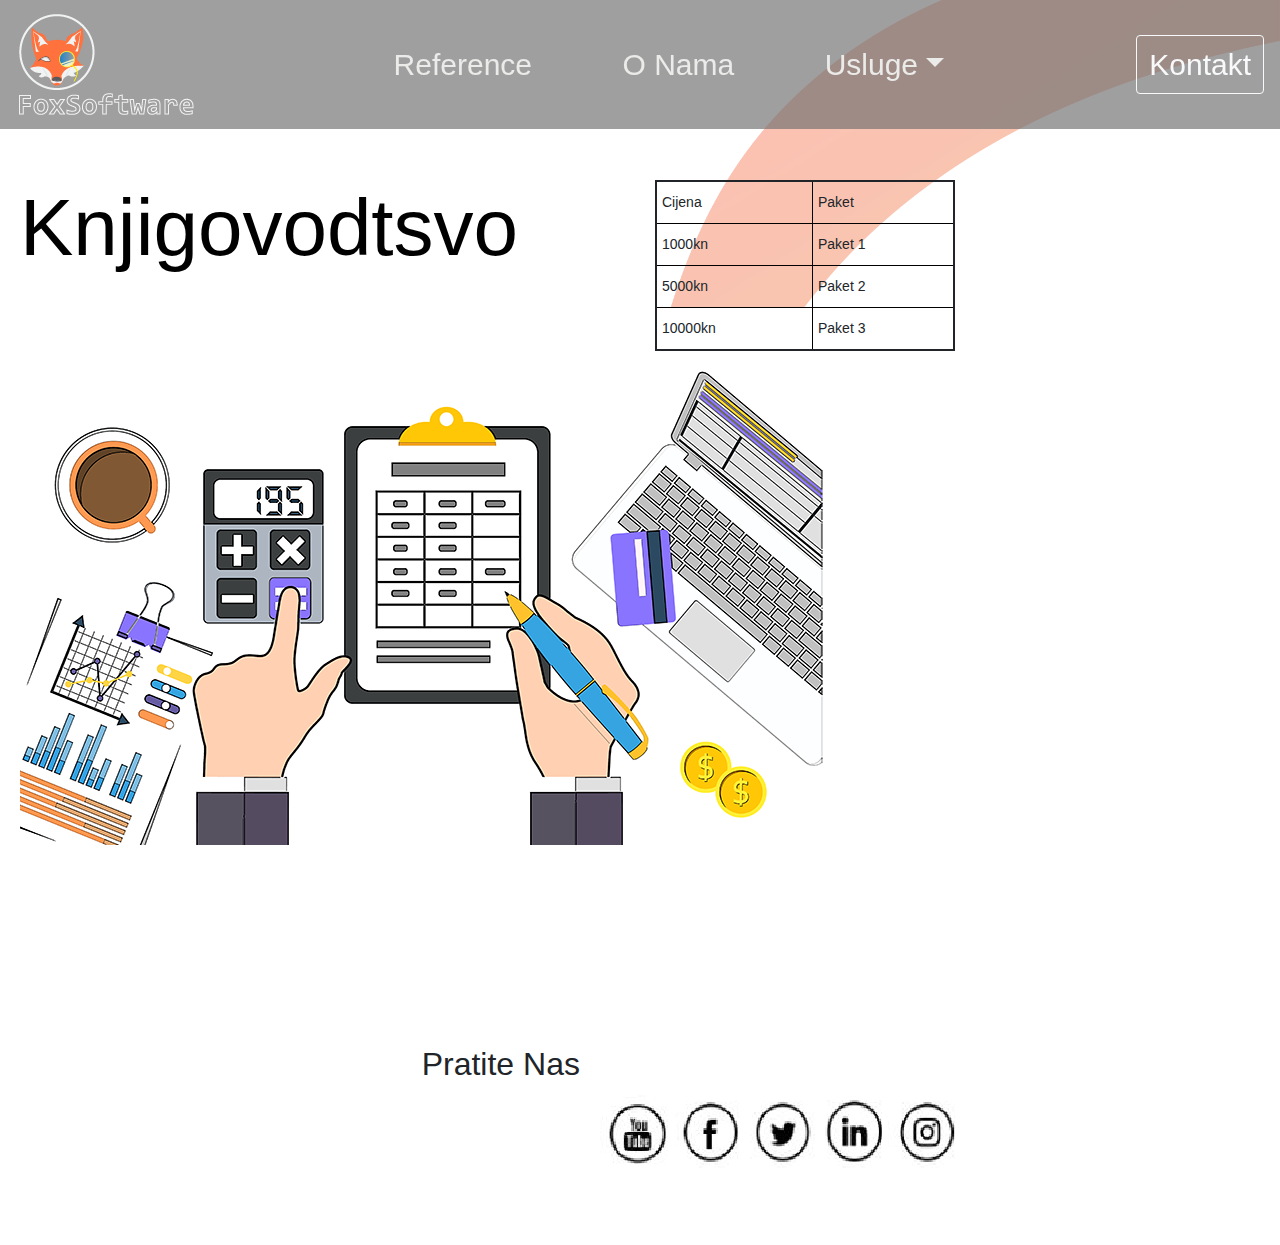
<file: Knjigovodtsvo.html>
<!DOCTYPE html>
<html lang="en">
  <head>
    <meta charset="UTF-8" />
    <meta http-equiv="X-UA-Compatible" content="IE=edge" />
    <meta name="viewport" content="width=device-width, initial-scale=1.0" />
    <title>Document</title>
    <link
      rel="stylesheet"
      href="https://stackpath.bootstrapcdn.com/bootstrap/4.3.1/css/bootstrap.min.css"
      integrity="sha384-ggOyR0iXCbMQv3Xipma34MD+dH/1fQ784/j6cY/iJTQUOhcWr7x9JvoRxT2MZw1T"
      crossorigin="anonymous"
    />
    <link rel="stylesheet" href="css/touch.css" />
    <link
      rel="stylesheet"
      href="https://cdnjs.cloudflare.com/ajax/libs/font-awesome/5.15.4/css/all.min.css"
      integrity="sha512-1ycn6IcaQQ40/MKBW2W4Rhis/DbILU74C1vSrLJxCq57o941Ym01SwNsOMqvEBFlcgUa6xLiPY/NS5R+E6ztJQ=="
      crossorigin="anonymous"
      referrerpolicy="no-referrer"
    />
  </head>
  <body>
    <header>
      <nav class="navbar navbar-expand-sm navbar-custom">
        <a
          class="navbar-brand"
          href="index.html"
          alt=""
          width="30"
          height="24"
          class="d-inline-block align-text-top"
          ><img class="img-fluid" src="images/Artboard 2.png"
        /></a>
        <button
          class="navbar-toggler navbar-toggler-right"
          type="button"
          data-toggle="collapse"
          data-target="#collapsibleNavId"
          aria-controls="collapsibleNavId"
          aria-expanded="false"
          aria-label="Toggle navigation"
        >
          <span class="navbar-toggler-icon">
            <i class="fas fa-bars" style="color: #fff; font-size: 28px"></i>
          </span>
        </button>
        <div class="collapse navbar-collapse" id="collapsibleNavId">
          <ul class="navbar-nav mt-auto mt-2 mt-lg-0">
            <li class="nav-item active">
              <a class="nav-link" href="Reference.html"
                >Reference <span class="sr-only">(current)</span></a
              >
            </li>
            <li class="nav-item">
              <a class="nav-link" href="ONama.html">O Nama</a>
            </li>
            <li class="nav-item dropdown">
              <a
                class="nav-link dropdown-toggle"
                href="#"
                id="dropdownId"
                data-toggle="dropdown"
                aria-haspopup="true"
                aria-expanded="false"
                >Usluge</a
              >
              <div class="dropdown-menu" aria-labelledby="dropdownId">
                <a class="dropdown-item" href="ProgramskaRj.html"
                  >Programska rješenja</a
                >
                <a class="dropdown-item" href="index.html">Knjigovodstvo</a>
              </div>
            </li>
          </ul>

          <a class="btn btn-outline-light my-2 my-sm-0" href="Kontakt.html"
            >Kontakt
          </a>
        </div>
      </nav>
    </header>
    <div class="sadržaj">
      <div id="container " style="padding-top: 5rem">
        <div class="row justify-content-center text-justify">
          <div class="col-6">
            <h1 class="naslovi2">Knjigovodtsvo</h1>
            <br />
            <img src="images/knjig.png" />
          </div>

          <div class="col-6">
            <table class="tg">
              <thead>
                <tr>
                  <td class="tg-0lax">Cijena</td>
                  <td class="tg-0lax">Paket</td>
                </tr>
                <tr>
                  <td class="tg-0lax">1000kn</td>
                  <td class="tg-0lax">Paket 1</td>
                </tr>
                <tr>
                  <td class="tg-0lax">5000kn</td>
                  <td class="tg-0lax">Paket 2</td>
                </tr>
                <tr>
                  <td class="tg-0lax">10000kn</td>
                  <td class="tg-0lax">Paket 3</td>
                </tr>
              </thead>
            </table>
          </div>
        </div>
      </div>
    </div>
  </body>
  <div class="footer">
    <div class="row">
      <div class="col-lg-4"></div>
      <div class="col-lg-8" style="text-align: right">
        <div class="row">
          <h2>Pratite Nas</h2>
          <br /><img
            src="images/social-icons.png"
            style="height: 200px; width: 400px"
          />
        </div>
      </div>
    </div>
  </div>
  <style>
    .card img {
      transform: scale(0.5, 0.5);
      width: 300px;
      height: 300px;
    }
  </style>
</html>

<script
  src="https://code.jquery.com/jquery-3.3.1.slim.min.js"
  integrity="sha384-q8i/X+965DzO0rT7abK41JStQIAqVgRVzpbzo5smXKp4YfRvH+8abtTE1Pi6jizo"
  crossorigin="anonymous"
></script>
<script
  src="https://cdnjs.cloudflare.com/ajax/libs/popper.js/1.14.7/umd/popper.min.js"
  integrity="sha384-UO2eT0CpHqdSJQ6hJty5KVphtPhzWj9WO1clHTMGa3JDZwrnQq4sF86dIHNDz0W1"
  crossorigin="anonymous"
></script>
<script
  src="https://stackpath.bootstrapcdn.com/bootstrap/4.3.1/js/bootstrap.min.js"
  integrity="sha384-JjSmVgyd0p3pXB1rRibZUAYoIIy6OrQ6VrjIEaFf/nJGzIxFDsf4x0xIM+B07jRM"
  crossorigin="anonymous"
></script>
</file>
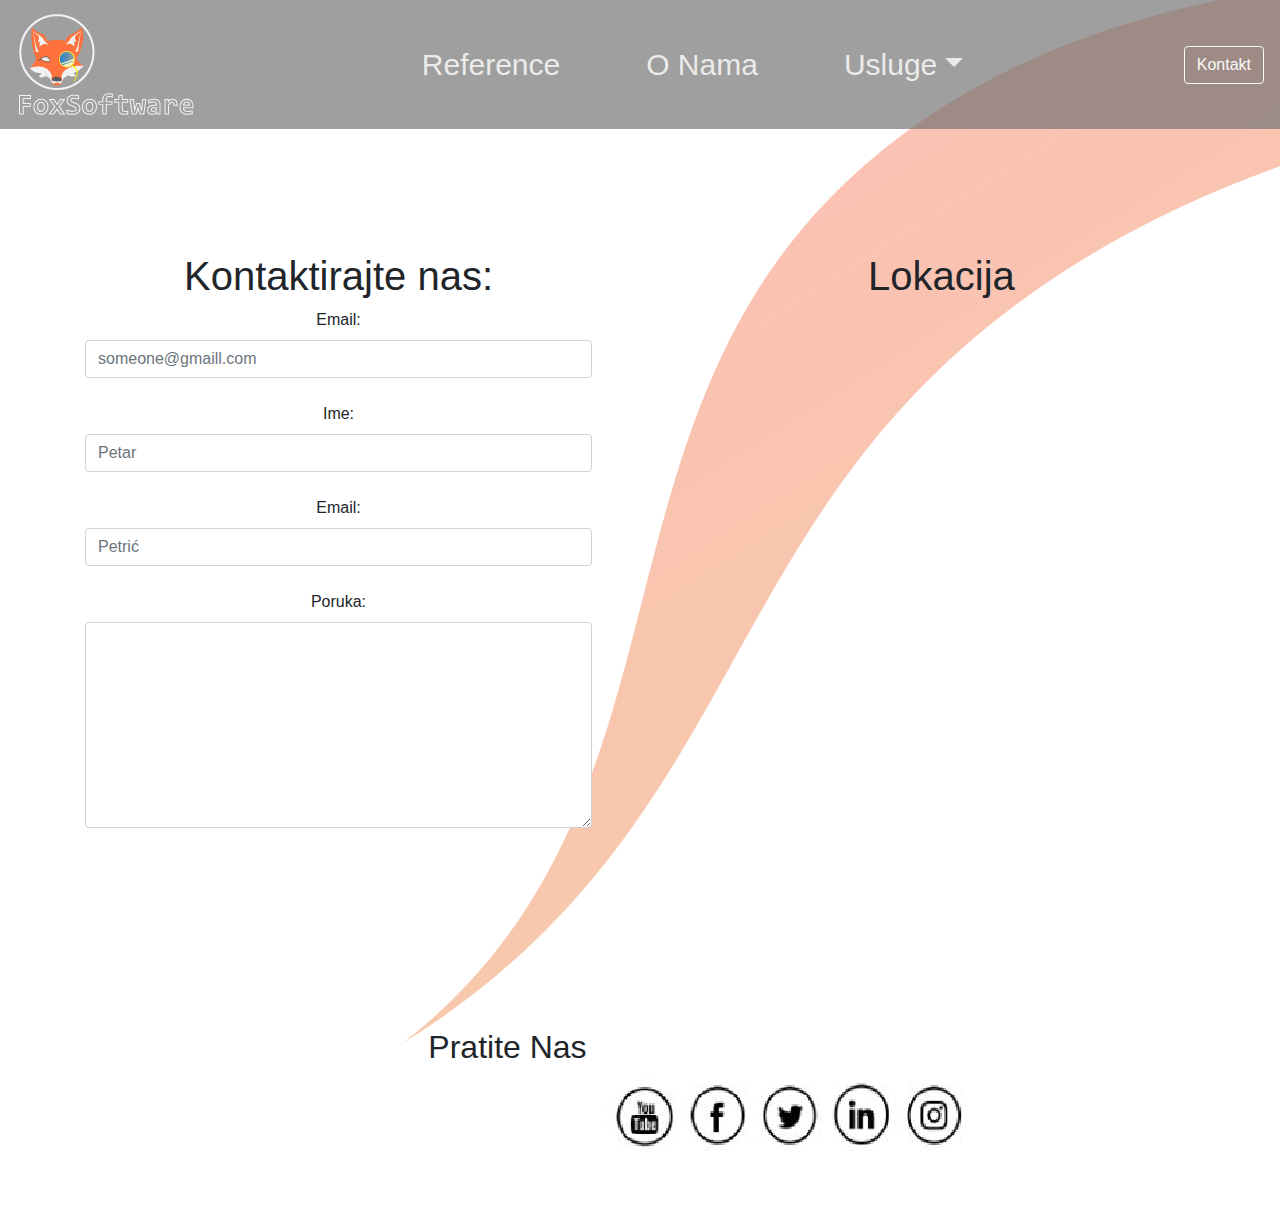
<file: Kontakt.html>
<!DOCTYPE html>
<html lang="en">

<head>
    <meta charset="UTF-8">
    <meta http-equiv="X-UA-Compatible" content="IE=edge">
    <meta name="viewport" content="width=device-width, initial-scale=1.0">
    <title>Document</title>
    <link rel="stylesheet" href="css/touch.css" />
    <link rel="stylesheet" href="https://stackpath.bootstrapcdn.com/bootstrap/4.3.1/css/bootstrap.min.css"
        integrity="sha384-ggOyR0iXCbMQv3Xipma34MD+dH/1fQ784/j6cY/iJTQUOhcWr7x9JvoRxT2MZw1T" crossorigin="anonymous" />
</head>

<body>
    <header>
        <nav class="navbar navbar-expand-sm navbar-custom">
          <a class="navbar-brand" href="index.html"  alt="" width="30" height="24" class="d-inline-block align-text-top"
            ><img class="img-fluid" src="images/Artboard 2.png"
          /></a>
          <button
          class="navbar-toggler navbar-toggler-right"
          type="button"
          data-toggle="collapse"
          data-target="#collapsibleNavId"
          aria-controls="collapsibleNavId"
          aria-expanded="false"
          aria-label="Toggle navigation"
        >
        <span class="navbar-toggler-icon">   
          <i class="fas fa-bars" style="color:#fff; font-size:28px;"></i>
      </span>
        </button>
          <div class="collapse navbar-collapse" id="collapsibleNavId">
            <ul class="navbar-nav mt-auto mt-2 mt-lg-0">
              <li class="nav-item active">
                <a class="nav-link" href="Reference.html"
                  >Reference <span class="sr-only">(current)</span></a
                >
              </li>
              <li class="nav-item">
                <a class="nav-link" href="ONama.html">O Nama</a>
              </li>
              <li class="nav-item dropdown">
                <a
                  class="nav-link dropdown-toggle"
                  href="#"
                  id="dropdownId"
                  data-toggle="dropdown"
                  aria-haspopup="true"
                  aria-expanded="false"
                  >Usluge</a
                >
                <div class="dropdown-menu" aria-labelledby="dropdownId">
                  <a class="dropdown-item" href="ProgramskaRj.html"
                    >Programska rješenja</a
                  >
                  <a class="dropdown-item" href="Knjigovodtsvo.html">Knjigovodstvo</a>
                </div>
              </li>
            </ul>
  
            <a  class="btn btn-outline-light my-2 my-sm-0"  href="Kontakt.html">Kontakt </a>
          </div>
        </nav>
      
      </header>
  
      </div>
      <div class="sadržaj">

      

    <div class="container" style="padding-top: 8rem";>
        <div class="row justify-content-center  ">
            <div class="col-6 pr-5">
                <h1 class="mt-4 "> Kontaktirajte nas: </h1>
                <form method="POST" action="ContactUs.phtml">
                    

                    <label for="email">Email: </label>
                    <input class="form-control" type="email" id="email" placeholder="someone@gmaill.com">
                    <br>
                    <label for="firstName">Ime: </label>
                    <input class="form-control" type="text" id="firstName" placeholder="Petar">
                    <br>
                    <label for="lastName">Email: </label>
                    <input class="form-control" type="text" id="lastName" placeholder="Petrić">
                    <br>

                    <label for="message">Poruka: </label>
                    <br>
                    <textarea class="form-control" id="message" rows="8" cols="36"> </textarea>
                </form>
            </div>

            <div class="col-6 pl-5">
                <h1 class="mt-4">Lokacija</h1>
                <div  class="mt-4 mapouter">
                    <div class="gmap_canvas"><iframe class="gmap_iframe" width="100%" frameborder="0" scrolling="no"
                            marginheight="0" marginwidth="0"
                            src="https://maps.google.com/maps?width=1000&amp;height=800&amp;hl=en&amp;q=Put stanka luksetića 6&amp;t=&amp;z=14&amp;ie=UTF8&amp;iwloc=B&amp;output=embed"></iframe></div>
                    <style>
                        .mapouter {
                            position: relative;
                            text-align: right;
                            width: 100%;
                            height: 400px;
                        }

                        .gmap_canvas {
                            overflow: hidden;
                            background: none !important;
                            width: 100%;
                            height: 400px;
                        }

                        .gmap_iframe {
                            height: 400px !important;
                        }
                    </style>
                </div>
            </div>
        </div>

    </div>
    <div class="footer">
      
      <div class="row">
        <div class="col-lg-4 ">

        </div>
        <div class="col-lg-8 " style="text-align: right;">
          <div class="row"><h2>Pratite Nas</h2><br><img src="images/social-icons.png"style="height:200px;width:400px;"></div>
          
        </div>
      </div>
    </div>
      
    </div>
    <script
      src="https://code.jquery.com/jquery-3.3.1.slim.min.js"
      integrity="sha384-q8i/X+965DzO0rT7abK41JStQIAqVgRVzpbzo5smXKp4YfRvH+8abtTE1Pi6jizo"
      crossorigin="anonymous"
    ></script>
    
    <script
      src="https://cdnjs.cloudflare.com/ajax/libs/popper.js/1.14.7/umd/popper.min.js"
      integrity="sha384-UO2eT0CpHqdSJQ6hJty5KVphtPhzWj9WO1clHTMGa3JDZwrnQq4sF86dIHNDz0W1"
      crossorigin="anonymous"
    ></script>
    <script
      src="https://stackpath.bootstrapcdn.com/bootstrap/4.3.1/js/bootstrap.min.js"
      integrity="sha384-JjSmVgyd0p3pXB1rRibZUAYoIIy6OrQ6VrjIEaFf/nJGzIxFDsf4x0xIM+B07jRM"
      crossorigin="anonymous"
    ></script>
</body>

</html>
</file>
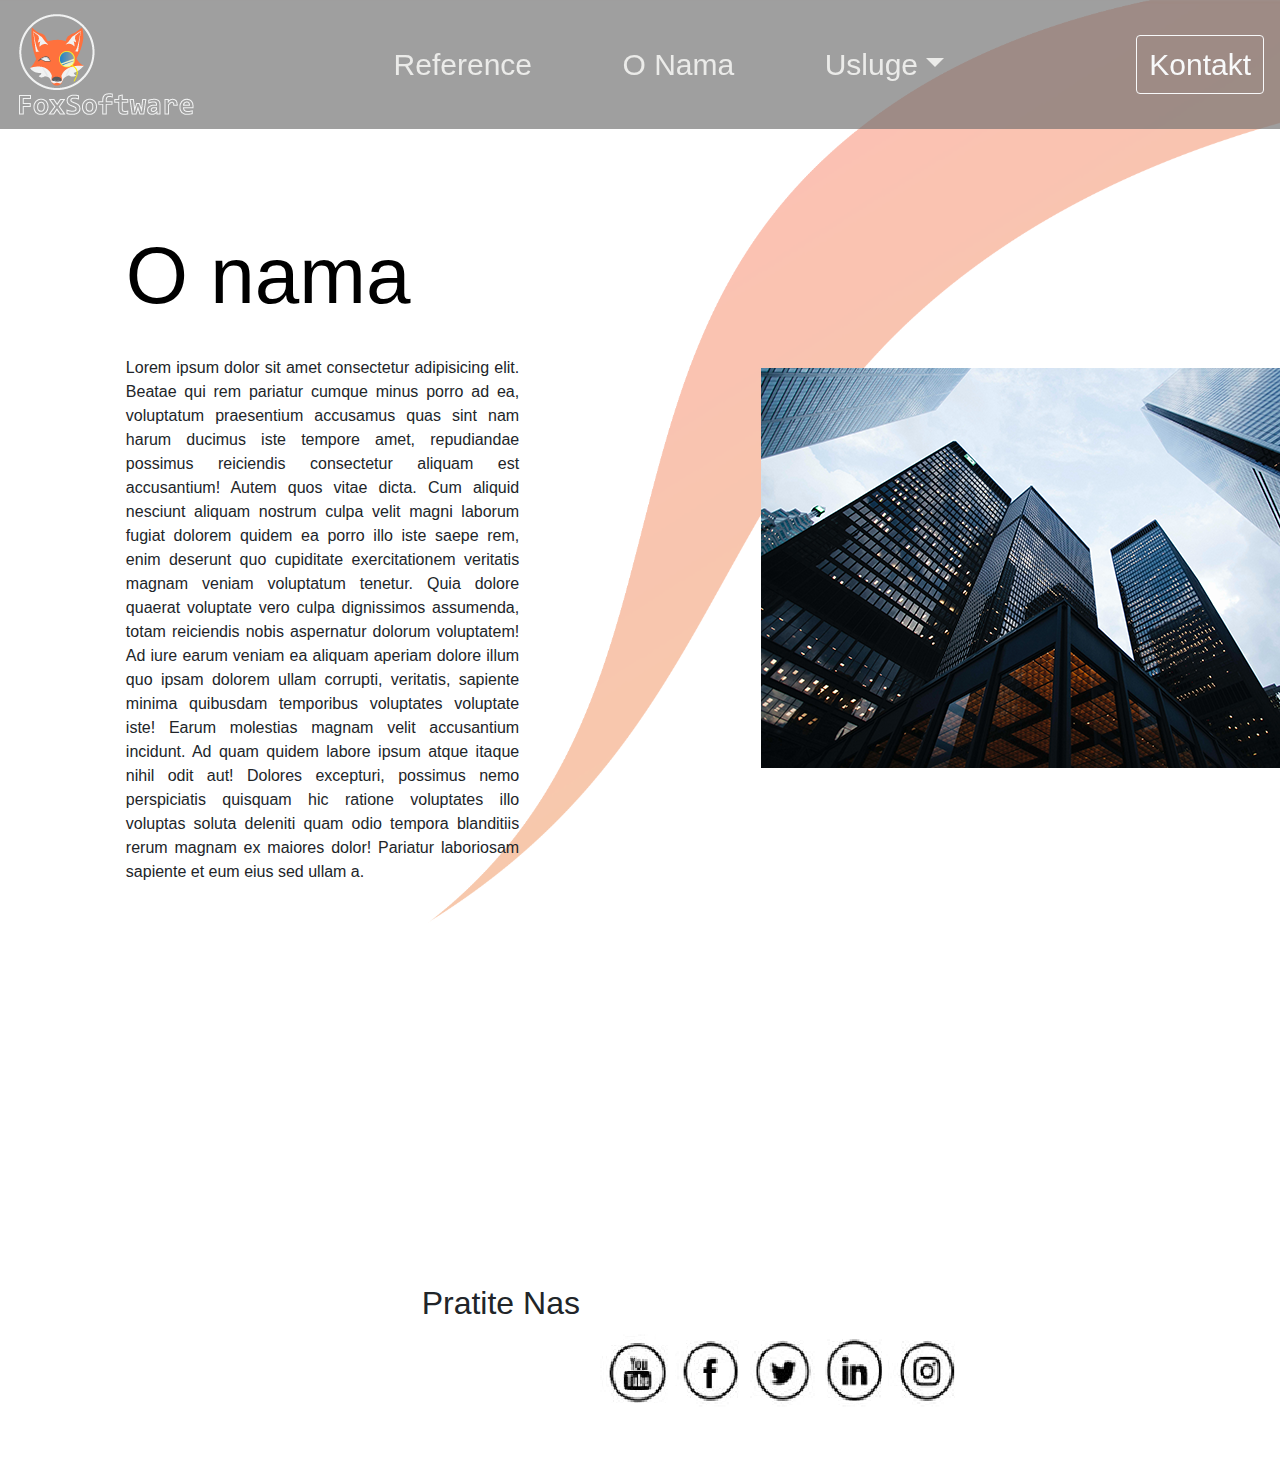
<file: ONama.html>
<!DOCTYPE html>
<html lang="en">
  <head>
    <meta charset="UTF-8" />
    <meta http-equiv="X-UA-Compatible" content="IE=edge" />
    <meta name="viewport" content="width=device-width, initial-scale=1.0" />
    <title>Document</title>
    <link
      rel="stylesheet"
      href="https://stackpath.bootstrapcdn.com/bootstrap/4.3.1/css/bootstrap.min.css"
      integrity="sha384-ggOyR0iXCbMQv3Xipma34MD+dH/1fQ784/j6cY/iJTQUOhcWr7x9JvoRxT2MZw1T"
      crossorigin="anonymous"
    />
    <link rel="stylesheet" href="css/touch.css" />
    <link
      rel="stylesheet"
      href="https://cdnjs.cloudflare.com/ajax/libs/font-awesome/5.15.4/css/all.min.css"
      integrity="sha512-1ycn6IcaQQ40/MKBW2W4Rhis/DbILU74C1vSrLJxCq57o941Ym01SwNsOMqvEBFlcgUa6xLiPY/NS5R+E6ztJQ=="
      crossorigin="anonymous"
      referrerpolicy="no-referrer"
    />
  </head>
  <body>
    <header>
      <nav class="navbar navbar-expand-sm navbar-custom">
        <a
          class="navbar-brand"
          href="index.html"
          alt=""
          width="30"
          height="24"
          class="d-inline-block align-text-top"
          ><img class="img-fluid" src="images/Artboard 2.png"
        /></a>
        <button
          class="navbar-toggler navbar-toggler-right"
          type="button"
          data-toggle="collapse"
          data-target="#collapsibleNavId"
          aria-controls="collapsibleNavId"
          aria-expanded="false"
          aria-label="Toggle navigation"
        >
          <span class="navbar-toggler-icon">
            <i class="fas fa-bars" style="color: #fff; font-size: 28px"></i>
          </span>
        </button>
        <div class="collapse navbar-collapse" id="collapsibleNavId">
          <ul class="navbar-nav mt-auto mt-2 mt-lg-0">
            <li class="nav-item active">
              <a class="nav-link" href="Reference.html"
                >Reference <span class="sr-only">(current)</span></a
              >
            </li>
            <li class="nav-item">
              <a class="nav-link" href="#">O Nama</a>
            </li>
            <li class="nav-item dropdown">
              <a
                class="nav-link dropdown-toggle"
                href="#"
                id="dropdownId"
                data-toggle="dropdown"
                aria-haspopup="true"
                aria-expanded="false"
                >Usluge</a
              >
              <div class="dropdown-menu" aria-labelledby="dropdownId">
                <a class="dropdown-item" href="ProgramskaRj.html"
                  >Programska rješenja</a
                >
                <a class="dropdown-item" href="Knjigovodtsvo.html"
                  >Knjigovodstvo</a
                >
              </div>
            </li>
          </ul>

          <a class="btn btn-outline-light my-2 my-sm-0" href="Kontakt.html"
            >Kontakt
          </a>
        </div>
      </nav>
    </header>

    <div class="sadržaj">
      <div id="container " style="padding-top: 8rem">
        <div
          class="row justify-content-center text-justify"
          style="padding-bottom: 200px"
          ;
        >
          <div class="col-lg-4">
            <h1 class="naslovi2">O nama</h1>
            <br />
            Lorem ipsum dolor sit amet consectetur adipisicing elit. Beatae qui
            rem pariatur cumque minus porro ad ea, voluptatum praesentium
            accusamus quas sint nam harum ducimus iste tempore amet, repudiandae
            possimus reiciendis consectetur aliquam est accusantium! Autem quos
            vitae dicta. Cum aliquid nesciunt aliquam nostrum culpa velit magni
            laborum fugiat dolorem quidem ea porro illo iste saepe rem, enim
            deserunt quo cupiditate exercitationem veritatis magnam veniam
            voluptatum tenetur. Quia dolore quaerat voluptate vero culpa
            dignissimos assumenda, totam reiciendis nobis aspernatur dolorum
            voluptatem! Ad iure earum veniam ea aliquam aperiam dolore illum quo
            ipsam dolorem ullam corrupti, veritatis, sapiente minima quibusdam
            temporibus voluptates voluptate iste! Earum molestias magnam velit
            accusantium incidunt. Ad quam quidem labore ipsum atque itaque nihil
            odit aut! Dolores excepturi, possimus nemo perspiciatis quisquam hic
            ratione voluptates illo voluptas soluta deleniti quam odio tempora
            blanditiis rerum magnam ex maiores dolor! Pariatur laboriosam
            sapiente et eum eius sed ullam a.
          </div>
          <div class="col-2"></div>
          <div class="col-4" style="padding-top: 140px; padding: left 50px" ;>
            <img src="images/business.png" />
          </div>
        </div>
      </div>
    </div>

    <div class="footer">
      <div class="row">
        <div class="col-lg-4"></div>
        <div class="col-lg-8" style="text-align: right">
          <div class="row">
            <h2>Pratite Nas</h2>
            <br /><img
              src="images/social-icons.png"
              style="height: 200px; width: 400px"
            />
          </div>
        </div>
      </div>
    </div>
  </body>
</html>

<script
  src="https://code.jquery.com/jquery-3.3.1.slim.min.js"
  integrity="sha384-q8i/X+965DzO0rT7abK41JStQIAqVgRVzpbzo5smXKp4YfRvH+8abtTE1Pi6jizo"
  crossorigin="anonymous"
></script>
<script
  src="https://cdnjs.cloudflare.com/ajax/libs/popper.js/1.14.7/umd/popper.min.js"
  integrity="sha384-UO2eT0CpHqdSJQ6hJty5KVphtPhzWj9WO1clHTMGa3JDZwrnQq4sF86dIHNDz0W1"
  crossorigin="anonymous"
></script>
<script
  src="https://stackpath.bootstrapcdn.com/bootstrap/4.3.1/js/bootstrap.min.js"
  integrity="sha384-JjSmVgyd0p3pXB1rRibZUAYoIIy6OrQ6VrjIEaFf/nJGzIxFDsf4x0xIM+B07jRM"
  crossorigin="anonymous"
></script>
</file>
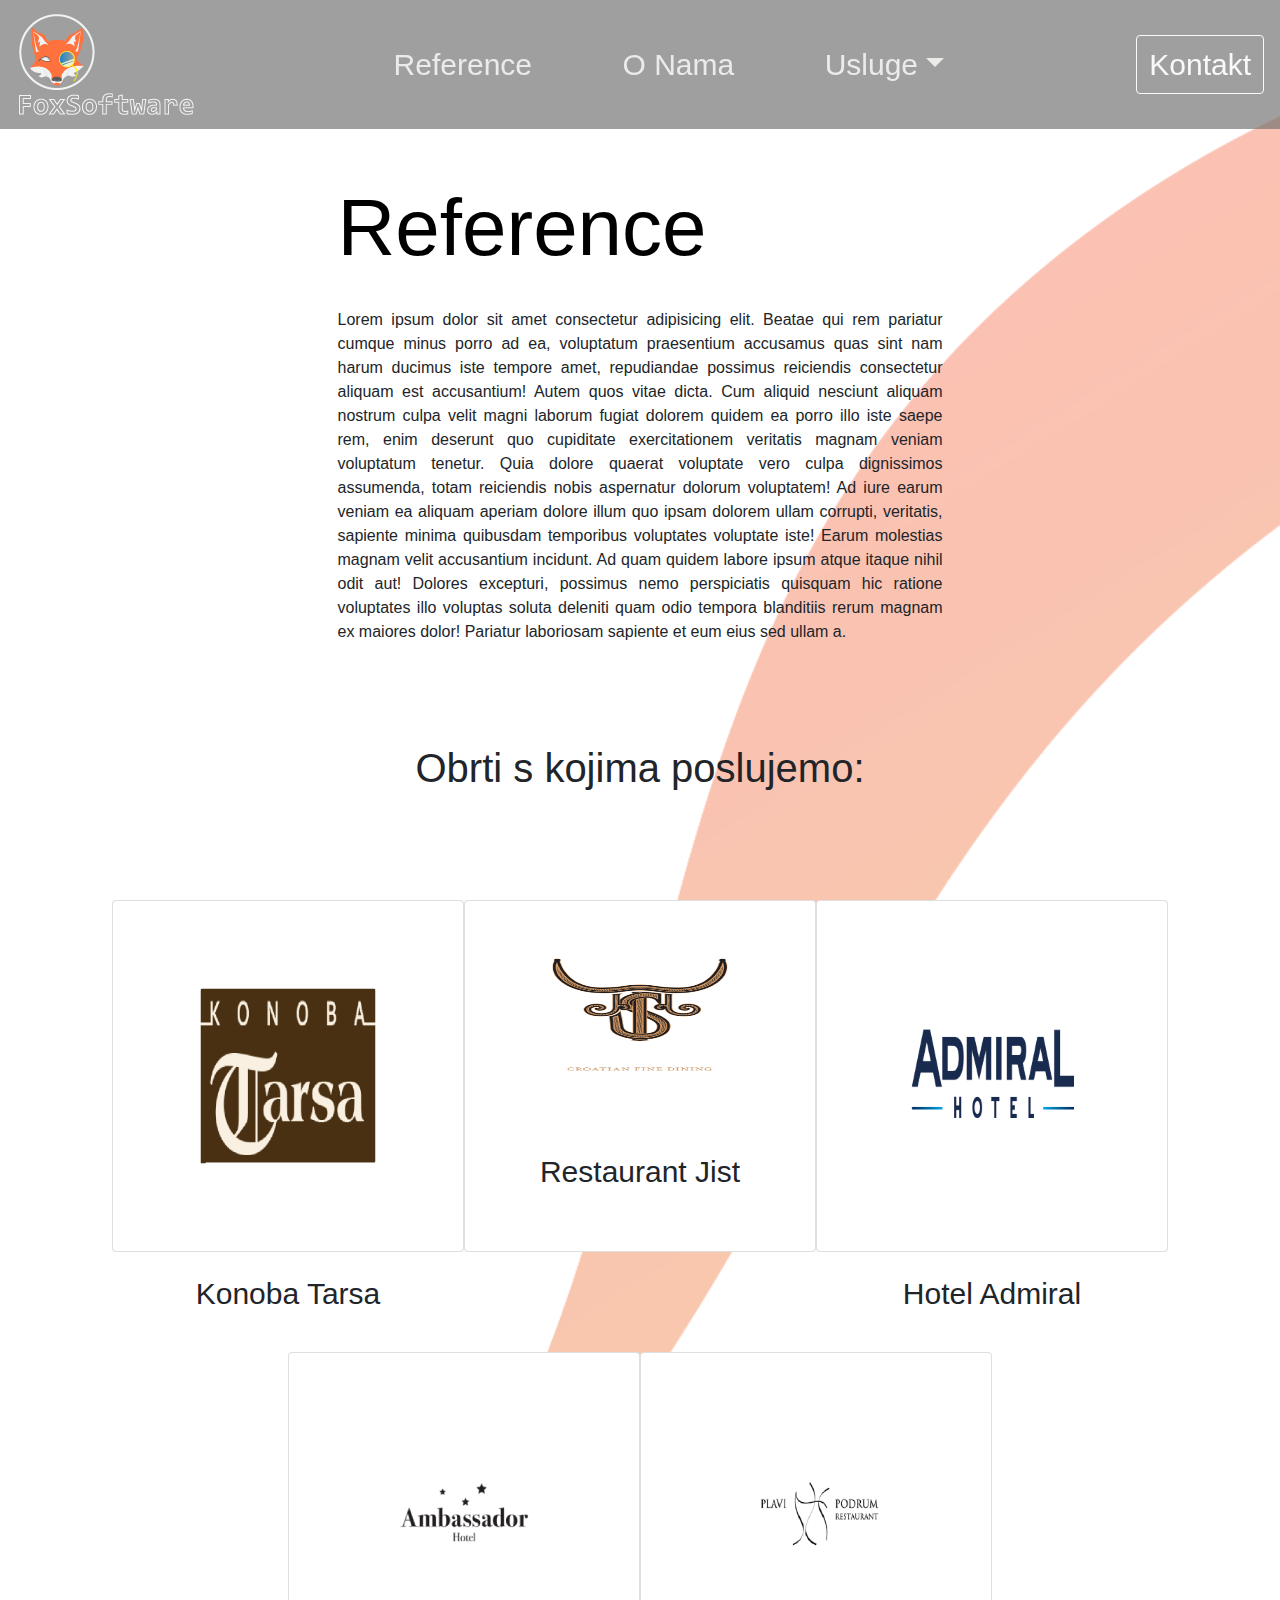
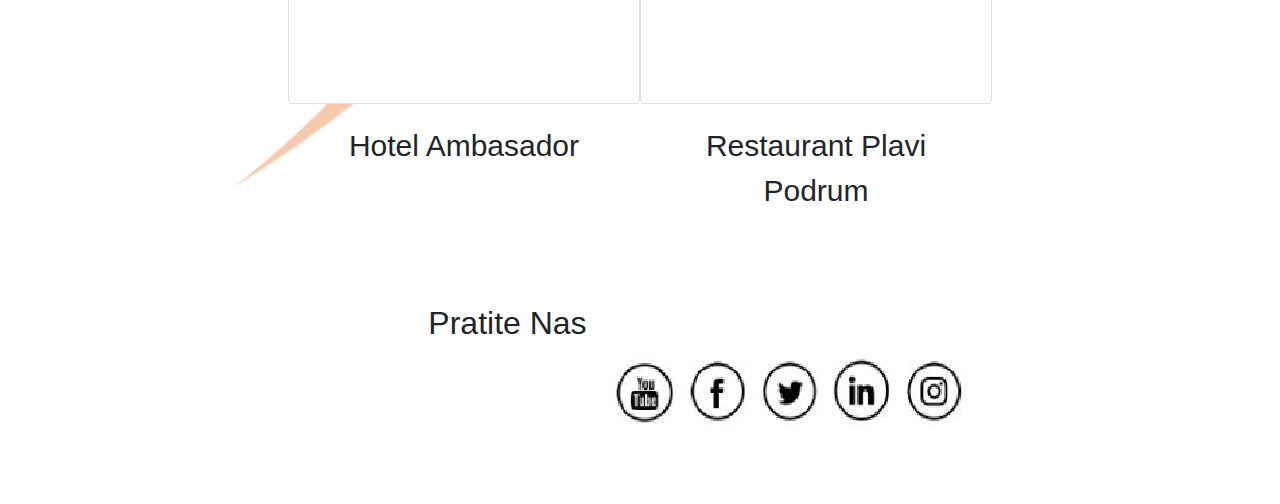
<file: Reference.html>
<!DOCTYPE html>
<html lang="en">
<head>
    <meta charset="UTF-8">
    <meta http-equiv="X-UA-Compatible" content="IE=edge">
    <meta name="viewport" content="width=device-width, initial-scale=1.0">
    <title>Document</title>
    <link rel="stylesheet" href="https://stackpath.bootstrapcdn.com/bootstrap/4.3.1/css/bootstrap.min.css"
        integrity="sha384-ggOyR0iXCbMQv3Xipma34MD+dH/1fQ784/j6cY/iJTQUOhcWr7x9JvoRxT2MZw1T" crossorigin="anonymous" />
        <link rel="stylesheet" href="css/touch.css" />
        <link rel="stylesheet" href="https://cdnjs.cloudflare.com/ajax/libs/font-awesome/5.15.4/css/all.min.css" integrity="sha512-1ycn6IcaQQ40/MKBW2W4Rhis/DbILU74C1vSrLJxCq57o941Ym01SwNsOMqvEBFlcgUa6xLiPY/NS5R+E6ztJQ==" crossorigin="anonymous" referrerpolicy="no-referrer" /> 
</head>
<body>
    <header>
        <nav class="navbar navbar-expand-sm navbar-custom ">
          <a class="navbar-brand" href="index.html"  alt="" width="30" height="24" class="d-inline-block align-text-top"
            ><img class="img-fluid" src="images/Artboard 2.png"
          /></a>
          <button
            class="navbar-toggler navbar-toggler-right"
            type="button"
            data-toggle="collapse"
            data-target="#collapsibleNavId"
            aria-controls="collapsibleNavId"
            aria-expanded="false"
            aria-label="Toggle navigation"
          >
          <span class="navbar-toggler-icon">   
            <i class="fas fa-bars" style="color:#fff; font-size:28px;"></i>
        </span>
          </button>
          <div class="collapse navbar-collapse" id="collapsibleNavId">
            <ul class="navbar-nav mt-auto mt-2 mt-lg-0">
              <li class="nav-item active">
                <a class="nav-link" href="Reference.html"
                  >Reference <span class="sr-only">(current)</span></a
                >
              </li>
              <li class="nav-item">
                <a class="nav-link" href="ONama.html">O Nama</a>
              </li>
              <li class="nav-item dropdown">
                <a
                  class="nav-link dropdown-toggle"
                  href="#"
                  id="dropdownId"
                  data-toggle="dropdown"
                  aria-haspopup="true"
                  aria-expanded="false"
                  >Usluge</a
                >
                <div class="dropdown-menu" aria-labelledby="dropdownId">
                  <a class="dropdown-item" href="ProgramskaRj.html"
                    >Programska rješenja</a
                  >
                  <a class="dropdown-item" href="Knjigovodtsvo.html">Knjigovodstvo</a>
                </div>
              </li>
            </ul>
  
            <a  class="btn btn-outline-light my-2 my-sm-0"  href="Kontakt.html">Kontakt </a>
          </div>
        </nav>
      
      </header >

      <div class="sadržaj">
    <div id="container " style="padding-top:5rem">
        <div  class="row justify-content-center text-justify">
          
            <div class="col-6">
              <h1 class="naslovi2">Reference</h1><br>
          Lorem ipsum dolor sit amet consectetur adipisicing elit. Beatae qui rem pariatur cumque minus porro ad ea, voluptatum praesentium accusamus quas sint nam harum ducimus iste tempore amet,
               repudiandae possimus reiciendis consectetur aliquam est accusantium! Autem quos vitae dicta. Cum aliquid nesciunt aliquam nostrum 
               culpa velit magni laborum fugiat dolorem quidem ea porro illo iste saepe rem, enim deserunt quo cupiditate exercitationem veritatis
                magnam veniam voluptatum tenetur. Quia dolore quaerat voluptate vero culpa dignissimos assumenda, totam reiciendis nobis aspernatur
                 dolorum voluptatem! Ad iure earum veniam ea aliquam aperiam dolore illum quo ipsam dolorem ullam corrupti, veritatis, sapiente 
                 minima quibusdam temporibus voluptates voluptate iste! Earum molestias magnam velit accusantium incidunt. Ad quam quidem labore
                  ipsum atque itaque nihil odit aut! Dolores excepturi, possimus nemo perspiciatis quisquam hic ratione voluptates illo voluptas 
                  soluta deleniti quam odio tempora blanditiis rerum magnam ex maiores dolor! Pariatur laboriosam sapiente et eum eius sed ullam a.
                </div>
    </div>
        <div  class="row justify-content-center text-center">
            <div class="col-6">
                 <h1>Obrti s kojima poslujemo:</h1>
            </div>
        </div>
        <div  class="row justify-content-center">
        <div class="card" style="width: 22rem;height: 22rem;">
            <img src="images/R.O.J.A.N. D.O.O. _ KONOBA TARSA.png" style="width:100%;height: 100%;" class="card-img-top" alt="...">
            <div class="card-body">
              <p class="card-text">Konoba Tarsa</p>
            </div>
          </div>
          <div class="card" style="width: 22rem;height: 22rem;">
            <img src="images/logo (1).png" style="width:100%;height: 65%;" class="card-img-top" alt="...">
            <div class="card-body">
              <p class="card-text">Restaurant Jist</p>
            </div>
          </div>
          <div class="card" style="width: 22rem;height: 22rem;">
            <img src="images/logo.png" style="width:100%;height: 100%;" class="card-img-top" alt="...">
            <div class="card-body">
              <p class="card-text">Hotel Admiral</p>
            </div>
          </div>
        </div>
        <div  class="row justify-content-center">
          <div class="card" style="width: 22rem;height: 22rem;">
            <img src="images/zUfF38761tQ0-157b1b4eb6e0d4.png" style="width:100%;height: 100%;" class="card-img-top" alt="...">
            <div class="card-body">
              <p class="card-text">Hotel Ambasador</p>
            </div>
          </div>
          <div class="card" style="width: 22rem;height: 22rem;">
            <img src="images/download.png" style="width:100%;height: 100%;" class="card-img-top" alt="...">
            <div class="card-body">
              <p class="card-text">Restaurant Plavi Podrum</p>
            </div>
          </div>
        </div>
      </div>
    
        <div class="footer">
      
          <div class="row">
            <div class="col-lg-4 ">
    
            </div>
            <div class="col-lg-8 " style="text-align: right;">
              <div class="row"><h2>Pratite Nas</h2><br><img src="images/social-icons.png"style="height:200px;width:400px;"></div>
              
            </div>
          </div>
          
          
        </div>
</body>
<style>
.card img{
    transform: scale(0.5,0.5);
  width:300px;
  height:300px;
}
</style>
</html>

<script
  src="https://code.jquery.com/jquery-3.3.1.slim.min.js"
  integrity="sha384-q8i/X+965DzO0rT7abK41JStQIAqVgRVzpbzo5smXKp4YfRvH+8abtTE1Pi6jizo"
  crossorigin="anonymous"
></script>
<script
  src="https://cdnjs.cloudflare.com/ajax/libs/popper.js/1.14.7/umd/popper.min.js"
  integrity="sha384-UO2eT0CpHqdSJQ6hJty5KVphtPhzWj9WO1clHTMGa3JDZwrnQq4sF86dIHNDz0W1"
  crossorigin="anonymous"
></script>
<script
  src="https://stackpath.bootstrapcdn.com/bootstrap/4.3.1/js/bootstrap.min.js"
  integrity="sha384-JjSmVgyd0p3pXB1rRibZUAYoIIy6OrQ6VrjIEaFf/nJGzIxFDsf4x0xIM+B07jRM"
  crossorigin="anonymous"
></script>
<script>
    console.log("HERE");
    $(document).ready(function(){
            $("#myCarousel").carousel();
    });
    </script>
</file>
<file: css/touch.css>
.header {
  height: 28rem;
  min-height: 28rem;
  width: 100%;
}
header {
  position: absolute;
  height: 28rem;
  min-height: 28rem;
  width: 100%;
  overflow: hidden;
}

.navbar-custom.top {
  position: static;
  top: 0;
  width: 100%;
  z-index: 1;
  background-color: transparent;
}
.navbar-custom {
  background-color: #707070ab;

  position: fixed;
  top: 0;
  width: 100%;
  z-index: 3;
}

.navbar-nav {
  float: none;
  margin: 0 auto;
  display: block;
  text-align: center;
}

.navbar-nav > li {
  display: inline-block;
  float: none;
  padding-left: 30px;
  padding-right: 40px;
  font-size: 30px;
}

.nav-link {
  color: rgb(235, 235, 233);
  font-family: -apple-system, BlinkMacSystemFont, "Segoe UI", Roboto, Oxygen,
    Ubuntu, Cantarell, "Open Sans", "Helvetica Neue", sans-serif;
}
.nav-link:hover {
  color: rgb(255, 102, 0);
}

video {
  position: absolute;
  top: 50%;
  left: 50%;
  object-fit: cover;
  width: 100%;
  height: 100%;
  z-index: 0;
  -ms-transform: translateX(-50%) translateY(-50%);
  -moz-transform: translateX(-50%) translateY(-50%);
  -webkit-transform: translateX(-50%) translateY(-50%);
  transform: translateX(-50%) translateY(-50%);
  background-size: cover;
  opacity: 50%;
}
.video-container {
  z-index: -100;
  width: 100%;
  height: 100%;
  overflow: hidden;
  position: absolute;
  display: block;
  top: 0;
  left: 0;
  border-bottom-right-radius: 100px;
}

.overlay {
  position: absolute;
  top: 0;
  left: 0;
  height: 100%;
  width: 100%;
  background-color: black;
  opacity: 0.5;
  z-index: 9;
}

.row {
  padding-top: 100px;
}
.btn {
  font-size: 30px;
}

.btn:hover {
  background-color: rgba(255, 102, 0, 0.479);
  color: ivory;
}
.dropdown-menu {
  background-color: #707070ab;
}
.dropdown-item {
  color: ivory;
  font-size: x-large;
}
.dropdown-item:hover {
  background-color: rgba(255, 102, 0, 0.479);

  color: ivory;
}
.tagline {
  text-align: left;
  padding-top: 150px;

  color: rgb(235, 235, 233);
  font-family: -apple-system, BlinkMacSystemFont, "Segoe UI", Roboto, Oxygen,
    Ubuntu, Cantarell, "Open Sans", "Helvetica Neue", sans-serif;
  padding-left: 60px;

  font-weight: 100;
  font-size: 16px;
  font-size: 5vw;
}
html,
body {
  margin: 0;
  height: 100%;
}
.jumbotron {
  background-color: #707070ab;
  padding-top: 200px;
  text-align: center;
  border-bottom-right-radius: 100px;
}
.display-1 {
  font-family: -apple-system, BlinkMacSystemFont, "Segoe UI", Roboto, Oxygen,
    Ubuntu, Cantarell, "Open Sans", "Helvetica Neue", sans-serif;
  font-weight: 300;
  color: ivory;
}
.naslovi {
  font-size: 70px;
  color: #707070ab;
}
.naslovi2 {
  font-size: 80px;
  color: black;
  font-weight: lighter;
}
.naslov3 {
  height: 400px;
}

.usluge {
  padding-bottom: 200px;
  padding-top: 200px;
  background-image: url("../images/bcg1.png");
  background-position: center center;
  background-repeat: no-repeat;
  background-size: cover;

  text-align: center;

  border-top-right-radius: 100px;
}
.reference {
  text-align: center;
  padding-top: 100px;
  padding-bottom: 100px;
  background-image: url("../images/bcg3.png");
  background-position: center center;
  background-repeat: no-repeat;
  background-size: cover;
  border-top-right-radius: 100px;
  border-top-left-radius: 100px;
  border-bottom-right-radius: 100px;
  border-bottom-left-radius: 100px;
}
.usluge-imgs {
  width: 300px;
  height: 300px;
  object-fit: cover;
  border-radius: 50%;
  border: 10px solid #707070ab;
}
.footer {
  padding-bottom: 400px;

  text-align: center;

  border-top-left-radius: 200px;
}
#myCarousel img {
  width: 100%;
  height: 100%;

  border: 15px double #707070ab;
}
.carousel-item {
  background: no-repeat center center scroll;
  -webkit-background-size: cover;
  -moz-background-size: cover;
  -o-background-size: cover;
  background-size: cover;
  object-fit: cover;
}
.carousel {
  width: 400px;
  height: 400px;
  background-color: ivory;
}
p {
  font-family: -apple-system, BlinkMacSystemFont, "Segoe UI", Roboto, Oxygen,
    Ubuntu, Cantarell, "Open Sans", "Helvetica Neue", sans-serif;
  font-size: 30px;
}
.content {
  padding-left: 20px;
  padding-right: 20px;
}
.sadržaj {
  background-image: url("../images/bcg1.png");
  background-position: center center;
  background-repeat: no-repeat;
  background-size: cover;
  padding-left: 20px;
  padding-right: 20px;
  text-align: center;
}
.footer {
  height: 400px;
}
.tg {
  border-collapse: collapse;
  border-spacing: 0;
}
.tg td {
  border-color: black;
  border-style: solid;
  border-width: 1px;
  font-family: Arial, sans-serif;
  font-size: 14px;
  overflow: hidden;
  padding: 10px 5px;
  word-break: normal;
}
.tg th {
  border-color: black;
  border-style: solid;
  border-width: 1px;
  font-family: Arial, sans-serif;
  font-size: 14px;
  font-weight: normal;
  overflow: hidden;
  padding: 10px 5px;
  word-break: normal;
}
.tg .tg-0lax {
  text-align: left;
  vertical-align: top;
}
table {
  border: 2px solid;
  padding: 10px 40px;
  width: 300px;
  resize: both;
  overflow: auto;
}
</file>
